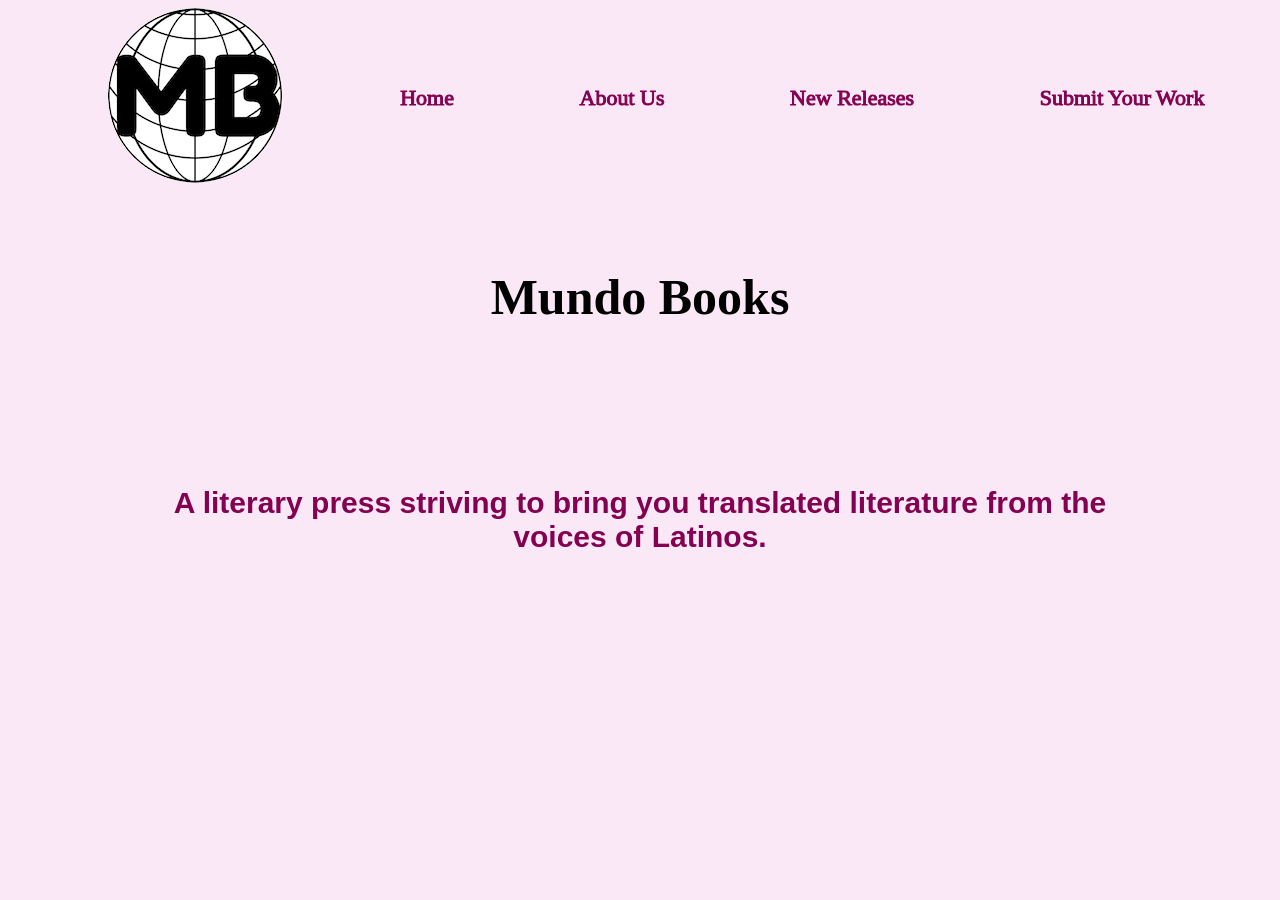
<file: website/index.html>
<!DOCTYPE html>
<html lang="en">
<head div class="header1">
    <link rel="stylesheet" href="../website/css/external.css">
    <meta charset="UTF-8">
    <meta name="viewport" content="width=device-width, initial-scale=1.0">
<title>Book Press</title>
</head>  
<body div class="homepage">
    <header><ul div class="navigationbar">
        <div class="logo">
            <img src="../img/mundobooks.png" alt="logo">
        </div>
  <li div class="navbar"><a href="../website/index.html" class="nav-link">Home</a></li>
   <li div class="navbar"><a href="../website/mission.html" class="nav-link">About Us</a></li>
<li div class="navbar"><a href="../website/newreleases.html" class="nav-link">New Releases</a></li>
<li div class="navbar"><a href="../website/contact.html" class="nav-link">Submit Your Work</a></li>
</ul></header>
<main>
    <h1 div class="homeh1">Mundo Books</h1>
    <div class="intro"><h2>A literary press striving to bring you translated literature from the voices of Latinos.</h2></div>
</main>


</body> 

</html>
</file>
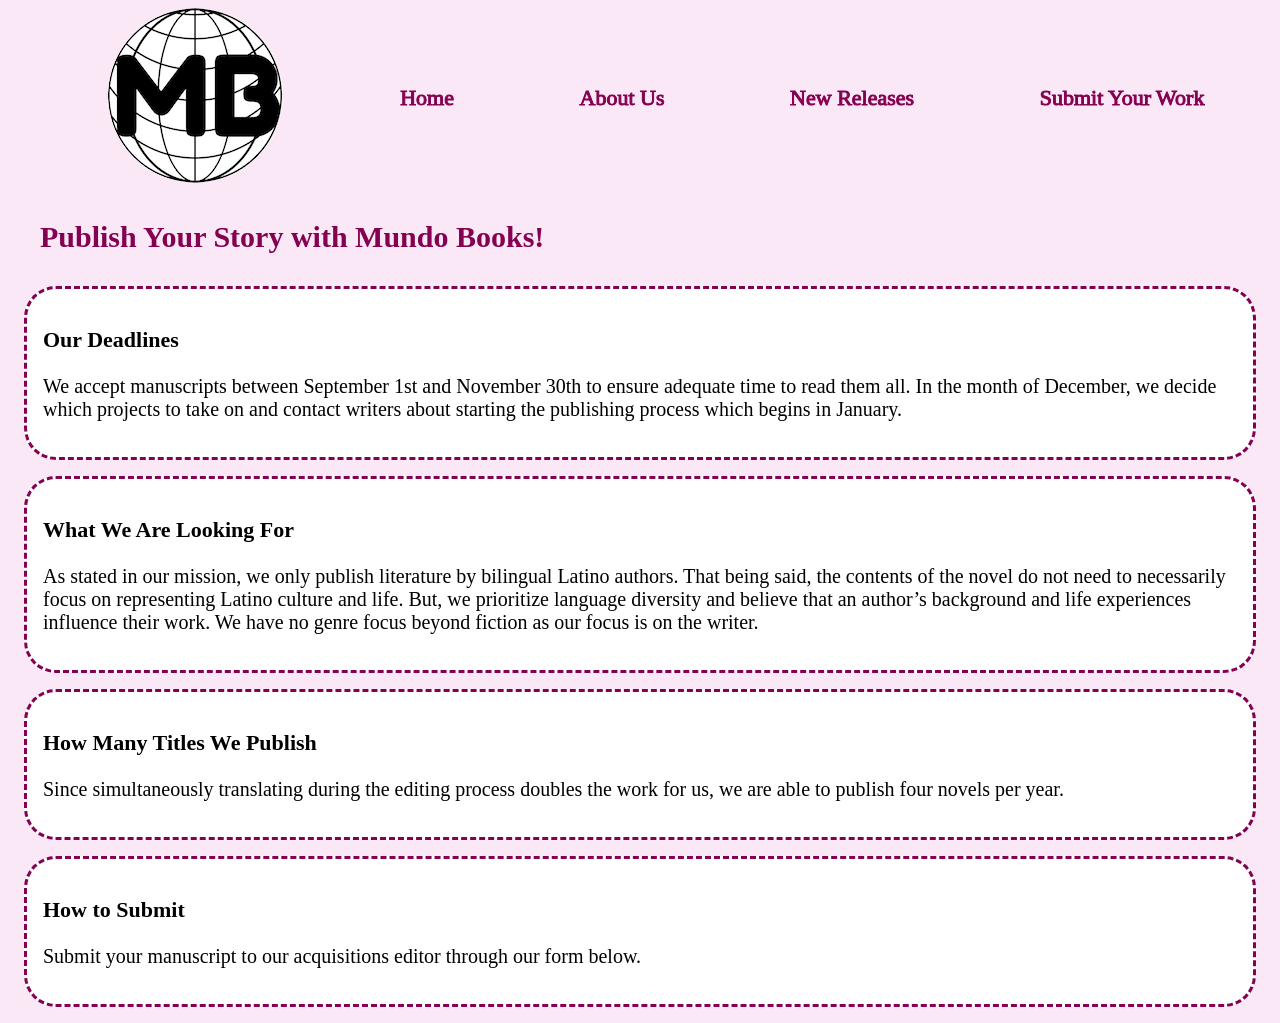
<file: website/contact.html>
<!DOCTYPE html>
<html lang="en">
<head div class="header1">
    <link rel="stylesheet" href="../website/css/external.css">
    <meta charset="UTF-8">
    <meta name="viewport" content="width=device-width, initial-scale=1.0">
<title>Book Press</title>
</head>  
<body div class="homepage">
    <header><ul div class="navigationbar">
        <div class="logo">
            <img src="../img/mundobooks.png" alt="logo">
        </div>
  <li div class="navbar"><a href="../website/index.html" class="nav-link">Home</a></li>
   <li div class="navbar"><a href="../website/mission.html" class="nav-link">About Us</a></li>
<li div class="navbar"><a href="../website/newreleases.html" class="nav-link">New Releases</a></li>
<li div class="navbar"><a href="../website/contact.html" class="nav-link">Submit Your Work</a></li>
</ul></header>
<main>
<h2>Publish Your Story with Mundo Books!</h2>
<div class="box2"><h3>Our Deadlines</h3>
<p>We accept manuscripts between September 1st and November 30th to ensure adequate time to read them all. 
In the month of December, we decide which projects to take on and contact writers about starting the publishing process which begins in January.</p>
</div>
<div class="box2"><h3>What We Are Looking For</h3>
<p>As stated in our mission, we only publish literature by bilingual Latino authors. 
That being said, the contents of the novel do not need to necessarily focus on representing Latino culture and life. 
But, we prioritize language diversity and believe that an author’s background and life experiences influence their work. 
We have no genre focus beyond fiction as our focus is on the writer.</p>
</div>
<div class="box2"><h3>How Many Titles We Publish</h3>
<p>Since simultaneously translating during the editing process doubles the work for us, we are able to publish four novels per year.</p>
</div>
<div class="box2"><h3>How to Submit</h3><p>Submit your manuscript to our acquisitions editor through our form below.</p></div>
</main>


</body> 

</html>
</file>
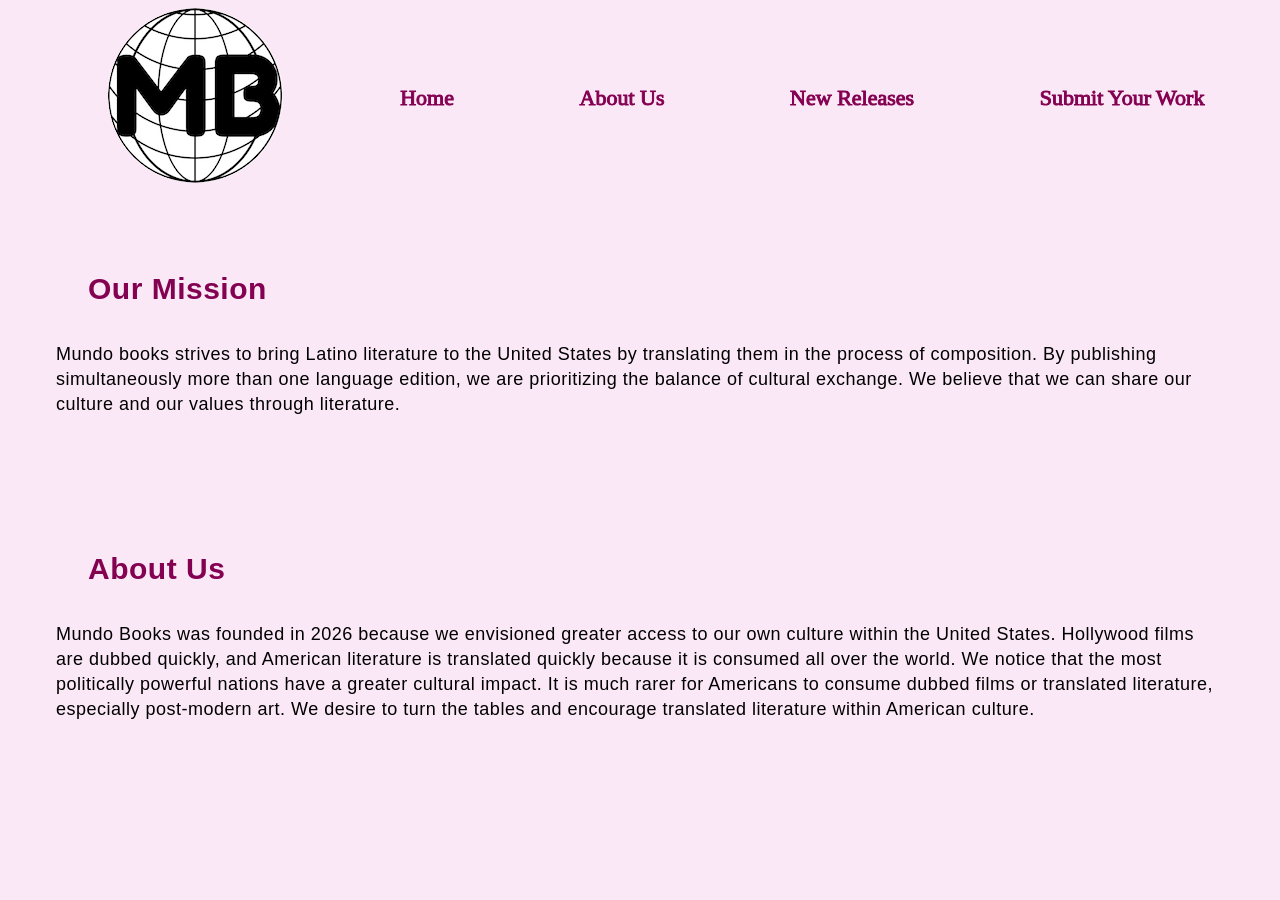
<file: website/mission.html>
<!DOCTYPE html>
<html lang="en">
<head div class="header1">
    <link rel="stylesheet" href="../website/css/external.css">
    <meta charset="UTF-8">
    <meta name="viewport" content="width=device-width, initial-scale=1.0">
<title>Book Press</title>
</head>  
<body div class="homepage">
    <header><ul div class="navigationbar">
        <div class="logo">
            <img src="../img/mundobooks.png" alt="logo">
        </div>
  <li div class="navbar"><a href="../website/index.html" class="nav-link">Home</a></li>
   <li div class="navbar"><a href="../website/mission.html" class="nav-link">About Us</a></li>
<li div class="navbar"><a href="../website/newreleases.html" class="nav-link">New Releases</a></li>
<li div class="navbar"><a href="../website/contact.html" class="nav-link">Submit Your Work</a></li>
</ul></header>
<main>
<div class="box"><h2>Our Mission</h2>
    <p>Mundo books strives to bring Latino literature to the United States by translating them in the process of composition.
     By publishing simultaneously more than one language edition, we are prioritizing the balance of cultural exchange. 
     We believe that we can share our culture and our values through literature.</p></div>
    <div class="box"><h2>About Us</h2>
     <p>Mundo Books was founded in 2026 because we envisioned greater access to our own culture within the United States. 
        Hollywood films are dubbed quickly, and American literature is translated quickly because it is consumed all over the world.
         We notice that the most politically powerful nations have a greater cultural impact. It is much rarer for Americans to consume dubbed films or translated literature, especially post-modern art. 
         We desire to turn the tables and encourage translated literature within American culture.</p></div>
</main>


</body> 

</html>
</file>
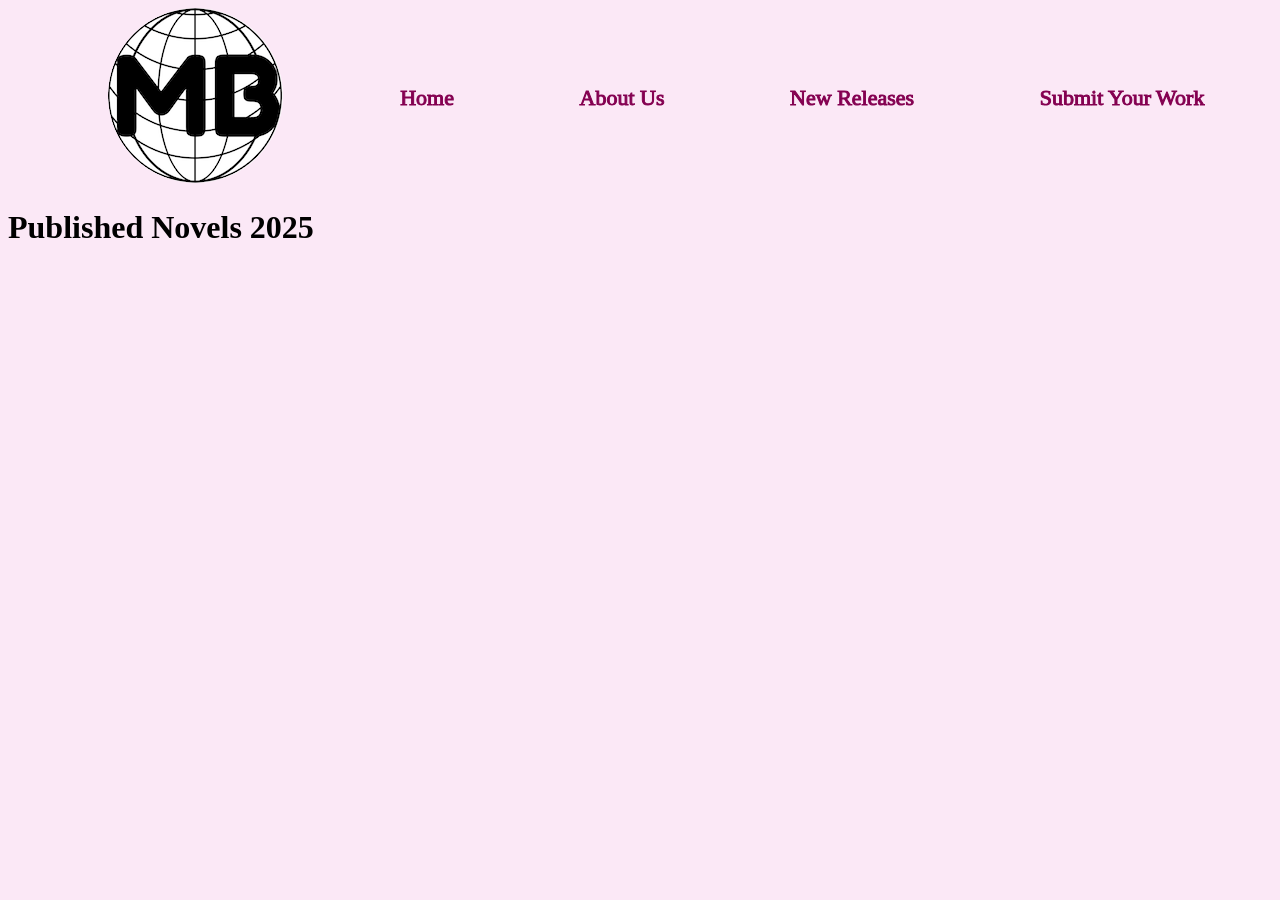
<file: website/newreleases.html>
<!DOCTYPE html>
<html lang="en">
<head div class="header1">
    <link rel="stylesheet" href="../website/css/external.css">
    <meta charset="UTF-8">
    <meta name="viewport" content="width=device-width, initial-scale=1.0">
<title>Book Press</title>
</head>  
<body div class="homepage">
    <header><ul div class="navigationbar">
        <div class="logo">
            <img src="../img/mundobooks.png" alt="logo">
        </div>
  <li div class="navbar"><a href="../website/index.html" class="nav-link">Home</a></li>
   <li div class="navbar"><a href="../website/mission.html" class="nav-link">About Us</a></li>
<li div class="navbar"><a href="../website/newreleases.html" class="nav-link">New Releases</a></li>
<li div class="navbar"><a href="../website/contact.html" class="nav-link">Submit Your Work</a></li>
</ul></header>
<main>
<h1>Published Novels 2025</h1>
</main>


</body> 

</html>
</file>
<file: website/css/external.css>
/*Whole Website*/
.navigationbar{
    list-style-type: none;
    margin: 0;
    padding: .2rem;
    color: var(--fourth-color);
    font-size: 20px;
    display: flex;
    gap: 5rem;
    width: 100%;
    gap: 30px;
padding: 0 20px;
    justify-content: space-evenly;
}
.navigationbar a{text-decoration: none;
  text-align: center;
padding: .5rem;
border-radius: 1rem;}
.navigationbar a:hover{
color: black;
border-radius: 2rem;
transition: background-color ease .5s;}
.navbar{display: flex;
align-items: center;
justify-content: center;}
.nav-link{color: var(--color-primary);
font-size: 22px;
-webkit-text-stroke: 1px var(--fourth-color);}
.nav-link:hover{transition: 0.3s ease;
color: black;
text-decoration: underline;
border-radius: 1rem;}
:root {
  --primary-color: #19381f;
  --secondary-color: #f1ea0f;
  --third-color:#53a548;
  --fourth-color:#840051;
}
.logo img{border-radius: 10rem;}
/*HomePage*/
.homepage{background-color: #fbe8f6}
.homeh1 {text-align: center;
font-size: 50px;
margin: 4rem;
padding: 1rem;}
.intro{padding: 3rem;
margin: 3rem;
text-align: center;
font-size: 20px;
font-family:Verdana, Geneva, Tahoma, sans-serif;}
.box{padding: 2rem;
margin: 1rem;
letter-spacing: .5px;
font-size: 18px;
line-height: 1.4;
font-family: Verdana, Geneva, Tahoma, sans-serif;}
h2{color: #840051;
font-size: 30px;
margin: 2rem;}

/*Submit Your Work*/
.box2{background-color: white;
border-radius: 2rem;
border: #840051 dashed 3px;
padding: 1rem;
margin: 1rem;}
.box2 p{font-size: 20px;}
.box2 h3{font-size: 22px;}

/*Scroll-Bar*/
/* width */
::-webkit-scrollbar {
  width: 15px;
}

/* Track */
::-webkit-scrollbar-track {
  box-shadow: inset 0 0 5px grey; 
  border-radius: 10px;
}
 
/* Handle */
::-webkit-scrollbar-thumb {
  background: #ff6fcf; 
  border-radius: 10px;
}

/* Handle on hover */
::-webkit-scrollbar-thumb:hover {
  background: #ff6fcf; 
}
</file>
